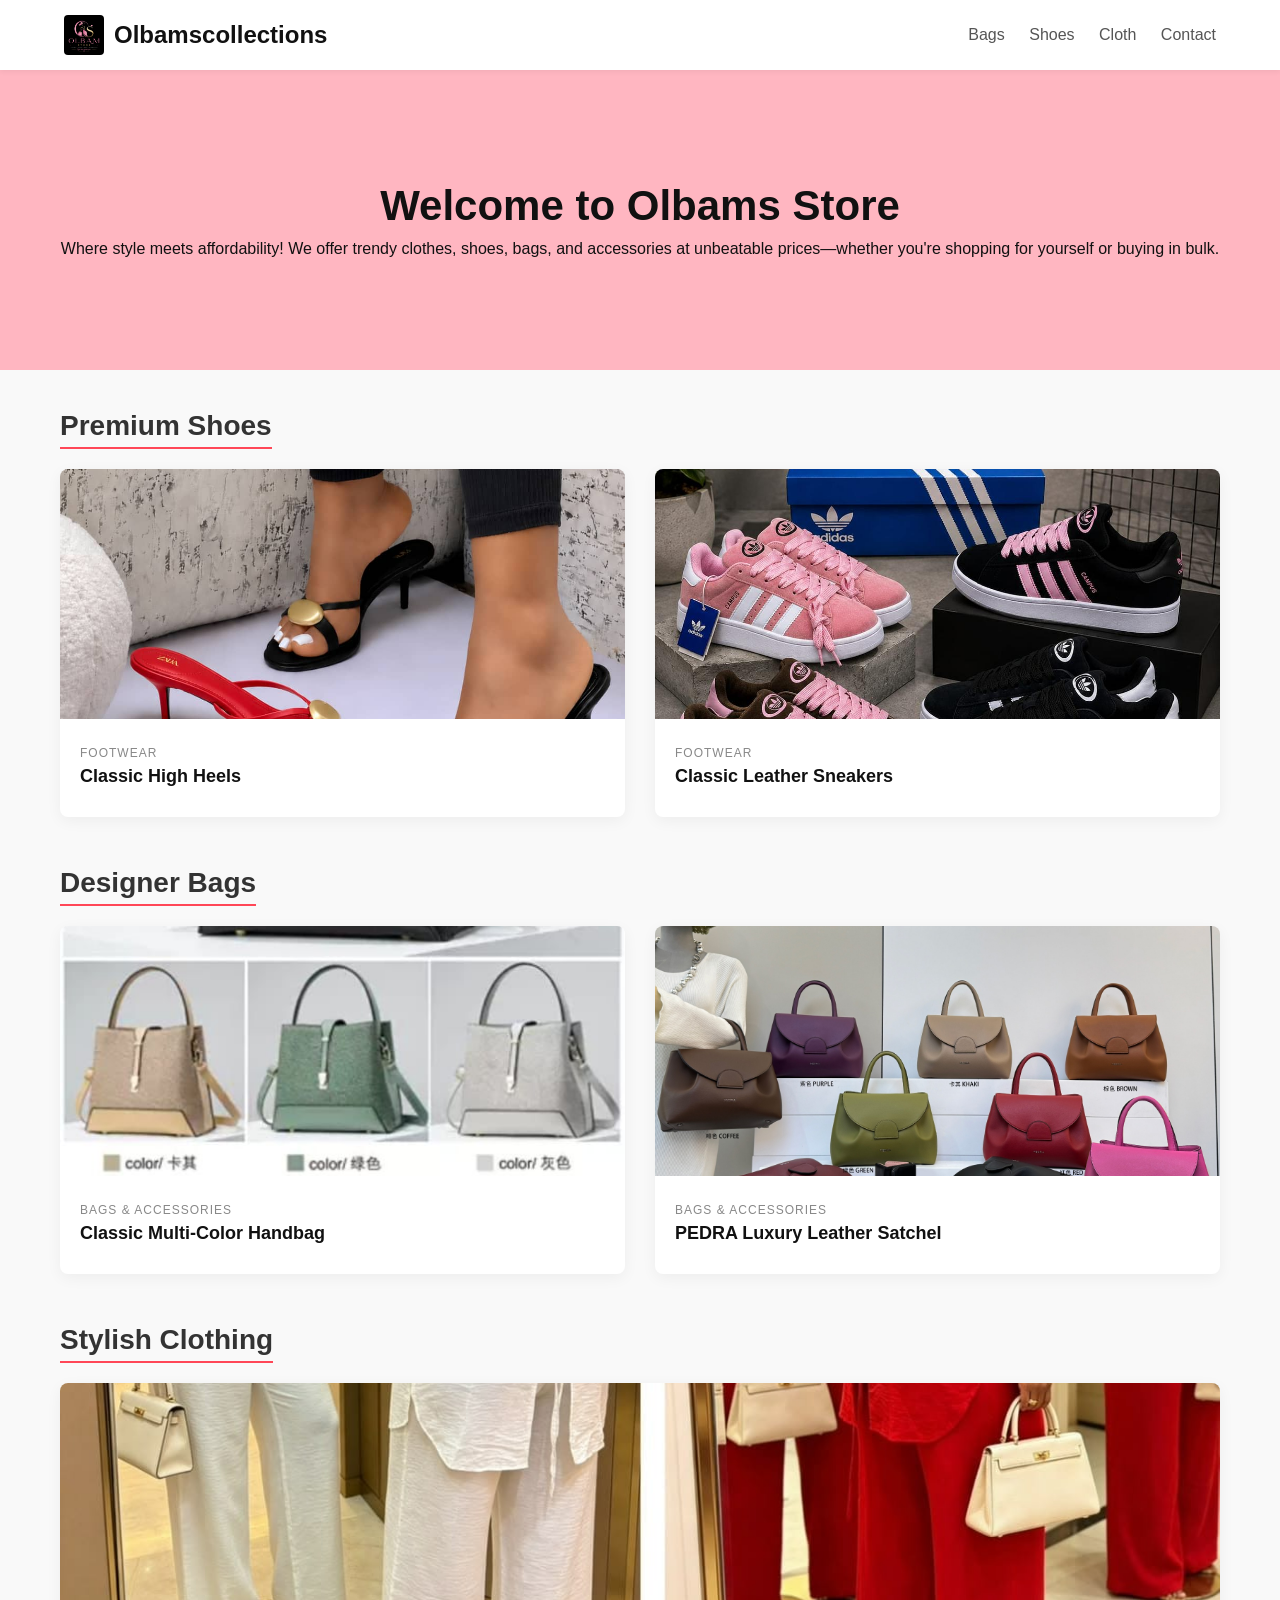
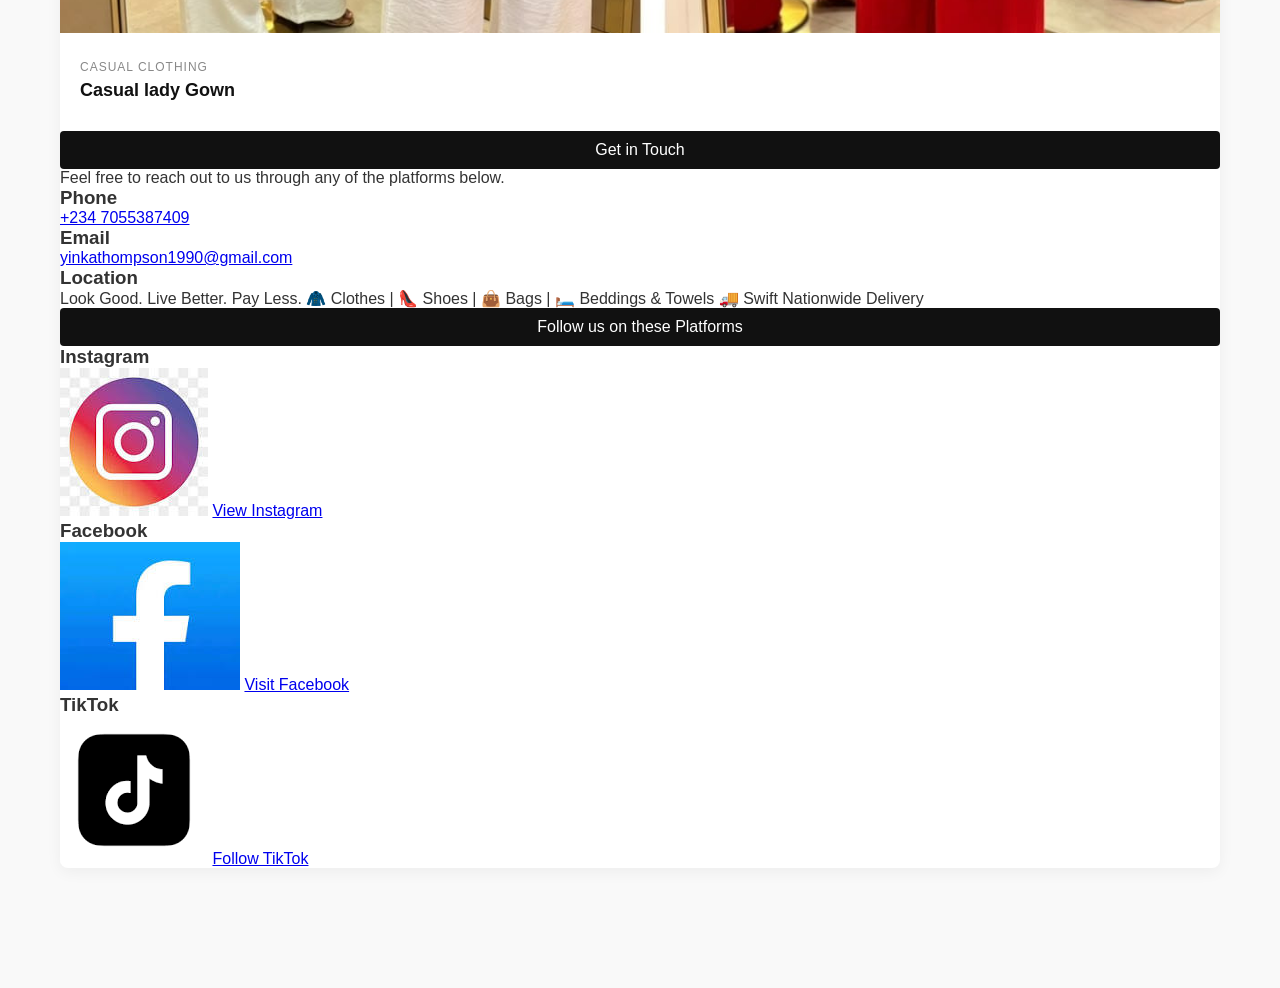
<file: index.html>
<!DOCTYPE html>
<html lang="en">
<head>
    <meta charset="UTF-8">
    <meta name="viewport" content="width=device-width, initial-scale=1.0">
    <title>Olbamscollections | Shoes, Bags & Furniture</title>
    <style>
        /* Base Styles */
        * {
            margin: 0;
            padding: 0;
            box-sizing: border-box;
            font-family: 'Segoe UI', Tahoma, Geneva, Verdana, sans-serif;
        }

        body {
            background-color: #f9f9f9;
            color: #333;
            padding-bottom: 70px; /* Prevents call bar from overlapping content at the bottom */
        }

        /* Header & Navigation */
        header {
            background-color: #ffffff;
            padding: 15px 5%;
            display: flex;
            justify-content: space-between;
            align-items: center;
            box-shadow: 0 2px 5px rgba(0,0,0,0.05);
            position: sticky;
            top: 0;
            z-index: 100;
        }

        /* Container to align image and text side-by-side */
        .logo-container {
            display: flex;
            align-items: center;
            gap: 10px; /* Space between the image logo and text logo */
        }

        /* Small Logo Image Styling */
        .logo-img {
            height: 40px; /* Keeps the logo small and tidy */
            width: auto;
            object-fit: contain;
            border-radius: 4px;
        }

        .logo-text {
            font-size: 24px;
            font-weight: bold;
            color: #111;
        }

        nav a {
            text-decoration: none;
            color: #555;
            margin-left: 20px;
            font-weight: 500;
            transition: color 0.3s;
        }

        nav a:hover {
            color: #ff4757;
        }

        /* Hero Banner with Pink Background */
        .hero {
            background: #ffb6c1; /* Soft pink aesthetic color */
            height: 300px;
            display: flex;
            flex-direction: column;
            justify-content: center;
            align-items: center;
            color: #111111; /* Changed text to dark for sharp contrast against pink */
            text-align: center;
            padding: 20px;
        }

        .hero h1 {
            font-size: 42px;
            margin-bottom: 10px;
        }

        /* Product Section */
        .container {
            max-width: 1200px;
            margin: 40px auto;
            padding: 0 20px;
        }

        .section-title {
            font-size: 28px;
            margin-bottom: 20px;
            border-bottom: 2px solid #ff4757;
            padding-bottom: 5px;
            display: inline-block;
        }

        .product-grid {
            display: grid;
            grid-template-columns: repeat(auto-fit, minmax(280px, 1fr));
            gap: 30px;
            margin-bottom: 50px;
        }

        /* Product Card */
        .product-card {
            background: white;
            border-radius: 8px;
            overflow: hidden;
            box-shadow: 0 4px 15px rgba(0,0,0,0.05);
            transition: transform 0.3s;
        }

        .product-card:hover {
            transform: translateY(-5px);
        }

        .product-image {
            width: 100%;
            height: 250px;
            object-fit: cover;
            background-color: #eaeaea;
        }

        .product-info {
            padding: 20px;
        }

        .product-category {
            font-size: 12px;
            color: #888;
            text-transform: uppercase;
            letter-spacing: 1px;
        }

        .product-name {
            font-size: 18px;
            margin: 5px 0 10px 0;
            color: #111;
        }

        .product-price {
            font-size: 16px;
            font-weight: bold;
            color: #ff4757;
            margin-bottom: 15px;
        }

        .buy-btn {
            display: block;
            width: 100%;
            padding: 10px;
            background-color: #111;
            color: white;
            text-align: center;
            text-decoration: none;
            border-radius: 4px;
            font-weight: 500;
            transition: background 0.3s;
        }

        .buy-btn:hover {
            background-color: #ff4757;
        }

        /* Standalone Contact Info Styling */
        .contact-section {
            background-color: #ffffff;
            border-radius: 8px;
            padding: 30px;
            margin-bottom: 60px;
            box-shadow: 0 4px 15px rgba(0,0,0,0.05);
        }

        .contact-details {
            display: grid;
            grid-template-columns: repeat(auto-fit, minmax(250px, 1fr));
            gap: 20px;
            margin-top: 15px;
        }

        .contact-box h4 {
            font-size: 16px;
            color: #ff4757;
            margin-bottom: 5px;
            text-transform: uppercase;
        }

        .contact-box p {
            font-size: 15px;
            color: #555;
            line-height: 1.5;
        }

        /* Persistent Call Bar under the website */
        .call-bar {
            position: fixed;
            bottom: 0;
            left: 0;
            width: 100%;
            background-color: #2ed573;
            color: white;
            display: flex;
            justify-content: space-around;
            align-items: center;
            padding: 12px 10px;
            box-shadow: 0 -3px 10px rgba(0,0,0,0.15);
            z-index: 1000;
        }

        .call-bar-text {
            font-size: 16px;
            font-weight: 500;
        }

        .call-bar-actions {
            display: flex;
            gap: 15px;
        }

        .call-btn {
            background-color: white;
            color: #2ed573;
            text-decoration: none;
            padding: 8px 18px;
            border-radius: 20px;
            font-weight: bold;
            font-size: 14px;
            display: flex;
            align-items: center;
            gap: 5px;
            transition: opacity 0.3s;
        }

        .call-btn.secondary {
            background-color: #ff4757;
            color: white;
        }

        .call-btn:hover {
            opacity: 0.9;
        }

        /* Responsive adjustments for mobile */
        @media (max-width: 600px) {
            .call-bar {
                flex-direction: column;
                gap: 8px;
                text-align: center;
            }
            .call-bar-text {
                font-size: 14px;
            }
            body {
                padding-bottom: 110px;
            }
        }
    </style>
</head>
<body>

    <!-- Header Navigation -->
<!-- Header Navigation --> 
<header> 
  <div class="logo-container"> 
    <img src="logo 2.jpeg" alt="Olbamscollections Logo" class="logo-img"> 
    <span class="logo-text">Olbamscollections</span> 
  </div> 

  <!-- Mobile Menu Button (Visible only on mobile) --> 
  <button class="mobile-menu-btn" aria-label="Toggle navigation"> ☰ </button> 

  <!-- Navigation Links --> 
  <nav class="nav-links"> 
    <a href="#bags">Bags</a> 
    <a href="#shoes">Shoes</a> 
    <a href="#cloth">Cloth</a> 
    <a href="#contact">Contact</a> 
  </nav> 
</header> 

<style> 
  /* Base Navigation Styling (Desktop First) */ 
  header { 
    display: flex; 
    justify-content: space-between; 
    align-items: center; 
    padding: 1rem; 
  } 
  .nav-links a { 
    margin-left: 20px; 
    text-decoration: none; 
  } 
  /* Hide the mobile menu button by default on desktop */ 
  .mobile-menu-btn { 
    display: none; 
    font-size: 2rem; 
    background: none; 
    border: none; 
    cursor: pointer; 
  } 
  /* Mobile Screen Styles (Screens smaller than 768px) */ 
  @media (max-width: 768px) { 
    .mobile-menu-btn { 
      display: block; /* Shows the hamburger button on phone screens */ 
    } 
    .nav-links { 
      display: none; /* Hides the regular links until clicked/toggled */ 
    } 
  } 
</style>


    <!-- Hero Banner (Pink Theme) -->
    <section class="hero">
        <h1>Welcome to Olbams Store</h1>
        <p>Where style meets affordability! We offer trendy clothes, shoes, bags, and accessories at unbeatable prices—whether you're shopping for yourself or buying in bulk.</p>
    </section>

    <!-- Main Store Content -->
    <main class="container">
        
        <!-- Shoes Section -->
        <h2 id="shoes" class="section-title">Premium Shoes</h2>
        <div class="product-grid">
            <div class="product-card">
                <img src="sheo i.jpeg" alt="Running Shoes" class="product-image">
                <div class="product-info">
                    <span class="product-category">Footwear</span>
                    <h3 class="product-name">Classic High Heels </h3>
                </div>
            </div>
            <div class="product-card">
                <img src="shoe boy 1.jpeg" alt="Leather Sneakers" class="product-image">
                <div class="product-info">
                    <span class="product-category">Footwear</span>
                    <h3 class="product-name">Classic Leather Sneakers</h3>
                </div>
            </div>
        </div>

        <!-- Bags Section -->
        <h2 id="bags" class="section-title">Designer Bags</h2>
        <div class="product-grid">
            <div class="product-card">
                <img src="bag 1.jpeg" alt="Classic Elegant Handbag" class="product-image">
                <div class="product-info">
                    <span class="product-category">Bags & Accessories</span>
                    <h3 class="product-name">Classic Multi-Color Handbag </h3>
                </div>
            </div>
            <div class="product-card">
                <img src="bag i.jpeg" alt="PEDRA Luxury Handbag" class="product-image">
                <div class="product-info">
                    <span class="product-category">Bags & Accessories</span>
                    <h3 class="product-name">PEDRA Luxury Leather Satchel </h3>
                </div>
            </div>
        </div>

        <!-- Clothing Section -->
        <h2 id="clothing" class="section-title">Stylish Clothing</h2>
        <div class="product-grid">
            <div class="product-card">
                <img src="cloth i.jpeg" alt="Casual lady Gown" class="product-image">
                <div class="product-info">
                    <span class="product-category">casual clothing</span>
                    <h3 class="product-name">Casual lady Gown</h3>
                </div>  


    <title>Contact Info</title>
    <link rel="stylesheet" href="style.css">
    <!-- Font Awesome for Social Media Icons -->
    <link rel="stylesheet" href="https://cloudflare.com">
</head>
<body>

    <div class="contact-container">
         <a href="#" class="buy-btn">Get in Touch </a>
        <p>Feel free to reach out to us through any of the platforms below.</p>

        <div class="contact-info">
            <!-- Phone Box -->
            <div class="info-box">
                <i class="fas fa-phone-alt"></i>
                <h3>Phone</h3>
                <p><a href="tel:+2347055387409">+234 7055387409</a></p>
            </div>

            <!-- Email Box -->
            <div class="info-box">
                <i class="fas fa-envelope"></i>
                <h3>Email</h3>
                <p><a href="yinkathompson1990@gmail.com">yinkathompson1990@gmail.com</a></p>
            </div>

            <!-- Address Box -->
            <div class="info-box">
                <i class="fas fa-map-marker-alt"></i>
                <h3>Location</h3>
                <p>Look Good. Live Better. Pay Less.
🧥 Clothes | 👠 Shoes | 👜 Bags | 🛏️ Beddings & Towels
🚚 Swift Nationwide Delivery</p>
            </div>
        </div>

       <!DOCTYPE html>
<html lang="en">
<head>
    <meta charset="UTF-8">
    <meta name="viewport" content="width=device-width, initial-scale=1.0">
    <title>Social Media Cards Grid</title>
    <link rel="stylesheet" href="style.css">
    <!-- Font Awesome for Social Media Icons -->
    <link rel="stylesheet" href="https://cloudflare.com">
</head>
<body>
<a href="#" class="buy-btn">Follow us on these Platforms </a>
    <div class="grid-container">
        
        <!-- Instagram Card -->
        <div class="social-card instagram-card">
            <div class="card-header">
                <i class="fab fa-instagram brand-icon"></i>
                <h3>Instagram</h3>
            </div>
            <div class="image-wrapper">
                <!-- Replace the URL below with your actual image path -->
                <img src="insta2.jpg" alt="Instagram Post Showcase">
            <a href="https://www.instagram.com/olbamstore/" target="" class="profile-link">View Instagram</a>
        </div>

        <!-- Facebook Card -->
        <div class="social-card facebook-card">
            <div class="card-header">
                <i class="fab fa-facebook-f"></i>
                <h3>Facebook</h3>
            </div>
            <div class="image-wrapper">
                <!-- Replace the URL below with your actual image path -->
                <img src="facebook.1.jpg" alt="Facebook Feed Showcase">
            
            <a href="https://web.facebook.com/profile.php?id=100061948012193&rdid=5kzaS5YkPNs98tV8&share_url=https%3A%2F%2Fweb.facebook.com%2Fshare%2F1cCsZYzgQ6%2F%3F_rdc%3D1%26_rdr#" target="_blank" class="profile-link">Visit Facebook</a>
        </div>

        <!-- TikTok Card -->
        <div class="social-card tiktok-card">
            <div class="card-header">
                <i class="fab fa-tiktok"></i>
                <h3>TikTok</h3>
            </div>
            <div class="image-wrapper">
                <!-- Replace the URL below with your actual image path -->
                <img src="tic2.png" alt="TikTok Video Showcase">
            <a href="https://www.tiktok.com/@olbams_collections" target="_blank" class="profile-link">Follow TikTok</a>
        </div>

    </div>


</body>
<script>
  function toggleMenu () {
    document.getElementById("nav-menu").classList.toggle("active")
  }
</script>
</html>
</file>
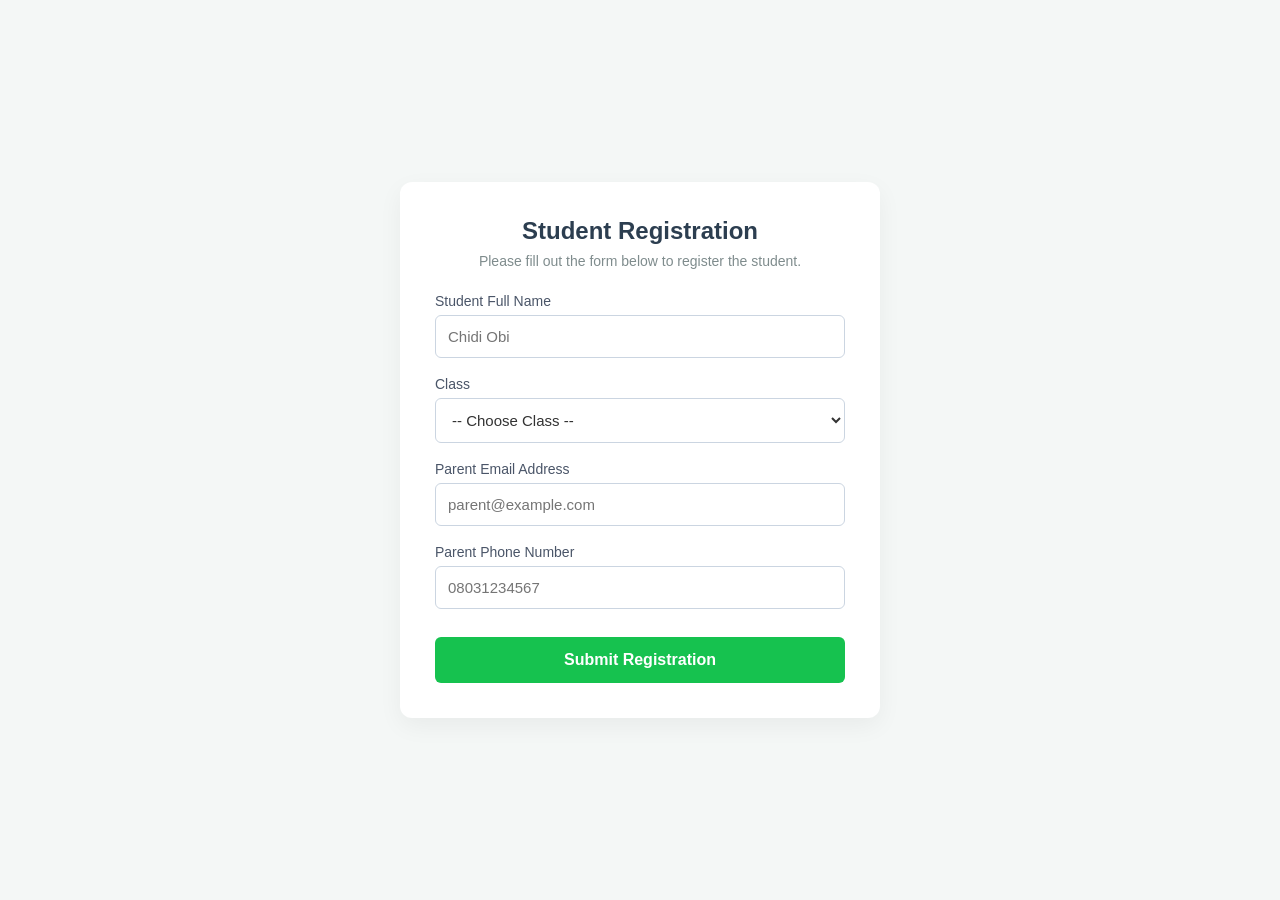
<file: register.html>
<!DOCTYPE html>
<html lang="en">

<head>
    <meta charset="UTF-8">
    <meta name="viewport" content="width=device-width, initial-scale=1.0">
    <title>Student Registration</title>
    <style>
        * {
            box-sizing: border-box;
            margin: 0;
            padding: 0;
            font-family: 'Segoe UI', Tahoma, Geneva, Verdana, sans-serif;
        }

        body {
            background-color: #f4f7f6;
            display: flex;
            justify-content: center;
            align-items: center;
            min-height: 100vh;
            padding: 20px;
        }

        .registration-container {
            background-color: #ffffff;
            padding: 35px;
            border-radius: 12px;
            box-shadow: 0 8px 24px rgba(0, 0, 0, 0.05);
            max-width: 480px;
            width: 100%;
        }

        h2 {
            color: #2c3e50;
            margin-bottom: 8px;
            font-size: 24px;
            text-align: center;
        }

        p.subtitle {
            color: #7f8c8d;
            font-size: 14px;
            margin-bottom: 24px;
            text-align: center;
        }

        .form-group {
            margin-bottom: 18px;
        }

        label {
            display: block;
            margin-bottom: 6px;
            font-size: 14px;
            font-weight: 500;
            color: #4a5568;
        }

        input,
        select {
            width: 100%;
            padding: 12px;
            border: 1px solid #cbd5e1;
            border-radius: 6px;
            font-size: 15px;
            color: #333;
            background-color: #fff;
            transition: border-color 0.2s, box-shadow 0.2s;
        }

        input:focus,
        select:focus {
            outline: none;
            border-color: #26d420;
            box-shadow: 0 0 0 3px rgba(52, 152, 219, 0.1);
        }

        button {
            background-color: #16c24f;
            color: white;
            border: none;
            padding: 14px;
            width: 100%;
            border-radius: 6px;
            font-size: 16px;
            font-weight: 600;
            cursor: pointer;
            transition: background-color 0.2s;
            margin-top: 10px;
        }

        button:hover {
            background-color: #2980b9;
        }

        button:disabled {
            background-color: #95a5a6;
            cursor: not-allowed;
        }
    </style>
</head>

<body>

    <div class="registration-container">
        <h2>Student Registration</h2>
        <p class="subtitle">Please fill out the form below to register the student.</p>

        <form id="student-form" action="https://formsubmit.co/popoolaobaoluwa571@gmail.com" method="POST">
            <input type="hidden" name="_subject" value="New Student Registration">
            <input type="hidden" name="_template" value="table">
            <input type="hidden" name="_captcha" value="false">
            <input type="hidden" name="_next" value="https://kingsamson1.github.io/Monidams-Schools-Website/thankyou.html">
            <!-- Student Full Name -->
            <div class="form-group">
                <label for="student-name">Student Full Name</label>
                <input type="text" id="student-name" name="student_name" placeholder="Chidi Obi" required>
            </div>

            <!-- Class Selection -->
            <div class="form-group">
                <label for="student-class">Class</label>
                <select id="student-class" name="student_class" required>
                    <option value="" disabled selected>-- Choose Class --</option>
                    <option value="Primary 1">Primary 1</option>
                    <option value="Primary 2">Primary 2</option>
                    <option value="Primary 3">Primary 3</option>
                    <option value="Primary 4">Primary 4</option>
                    <option value="Primary 5">Primary 5</option>
                    <option value="Primary 6">Primary 6</option>
                    <option value="JSS 1">JSS 1</option>
                    <option value="JSS 2">JSS 2</option>
                    <option value="JSS 3">JSS 3</option>
                    <option value="SS 1">SS 1</option>
                    <option value="SS 2">SS 2</option>
                    <option value="SS 3">SS 3</option>
                </select>
            </div>

            <!-- Parent Email -->
            <div class="form-group">
                <label for="parent-email">Parent Email Address</label>
                <input type="email" id="parent-email" name="parent_email" placeholder="parent@example.com" required>
            </div>

            <!-- Parent Phone Number -->
            <div class="form-group">
                <label for="parent-phone">Parent Phone Number</label>
                <input type="tel" id="parent-phone" name="parent_phone" placeholder="08031234567" required>
            </div>

            <!-- Submit Button -->
            <button type="submit" id="submit-btn">Submit Registration</button>
        </form>
    </div>
</body>

</html>
</file>
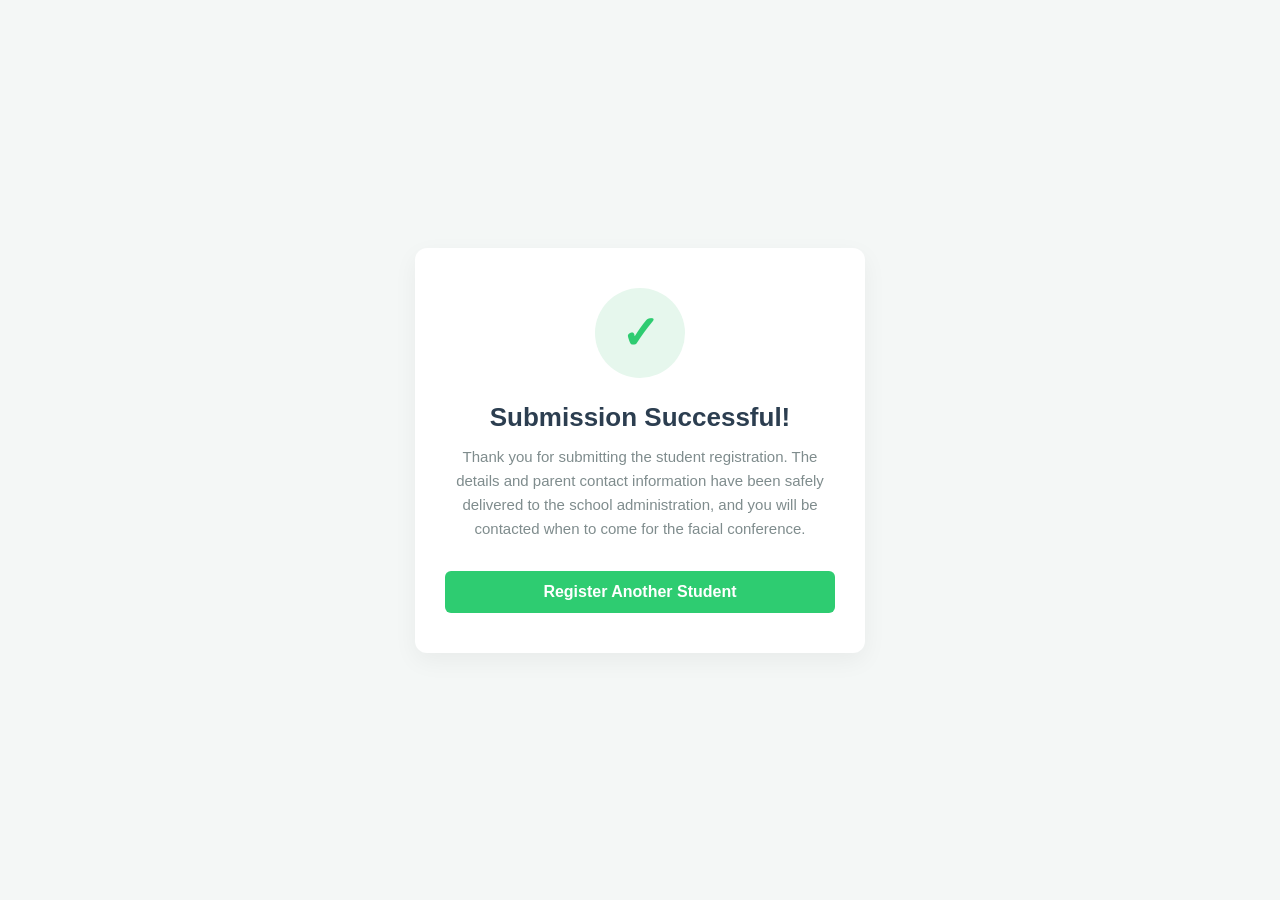
<file: thankyou.html>
<!DOCTYPE html>
<html lang="en">
<head>
  <meta charset="UTF-8">
  <meta name="viewport" content="width=device-width, initial-scale=1.0">
  <title>Registration Complete</title>
  <style>
    * {
      box-sizing: border-box;
      margin: 0;
      padding: 0;
      font-family: 'Segoe UI', Tahoma, Geneva, Verdana, sans-serif;
    }

    body {
      background-color: #f4f7f6;
      display: flex;
      justify-content: center;
      align-items: center;
      min-height: 100vh;
      padding: 20px;
    }

    .thankyou-container {
      background-color: #ffffff;
      padding: 40px 30px;
      border-radius: 12px;
      box-shadow: 0 8px 24px rgba(0, 0, 0, 0.05);
      max-width: 450px;
      width: 100%;
      text-align: center;
      animation: fadeInUp 0.6s ease-out;
    }

    /* Success Circle & Checkmark */
    .checkmark-circle {
      width: 90px;
      height: 90px;
      background-color: #e6f7ed;
      color: #2ecc71;
      border-radius: 50%;
      display: flex;
      justify-content: center;
      align-items: center;
      margin: 0 auto 24px auto;
      font-size: 46px;
      font-weight: bold;
    }

    h1 {
      color: #2c3e50;
      font-size: 26px;
      margin-bottom: 12px;
    }

    p {
      color: #7f8c8d;
      font-size: 15px;
      line-height: 1.6;
      margin-bottom: 30px;
    }

    /* Return Action Button */
    .btn-return {
      display: block;
      background-color: #2ecc71;
      color: #ffffff;
      text-decoration: none;
      padding: 12px;
      border-radius: 6px;
      font-size: 16px;
      font-weight: 600;
      transition: background-color 0.2s ease, transform 0.1s ease;
    }

    .btn-return:hover {
      background-color: #27ae60;
    }

    .btn-return:active {
      transform: scale(0.98);
    }

    /* Smooth page entry animation */
    @keyframes fadeInUp {
      from {
        opacity: 0;
        transform: translateY(20px);
      }
      to {
        opacity: 1;
        transform: translateY(0);
      }
    }
  </style>
</head>
<body>

  <div class="thankyou-container">
    <!-- Clean Styled Visual Checkmark -->
    <div class="checkmark-circle">✓</div>
    
    <h1>Submission Successful!</h1>
    <p>Thank you for submitting the student registration. The details and parent contact information have been safely delivered to the school administration, and you will be contacted when to come for the facial conference. </p>
    
    <!-- Links back directly to your register.html file -->
    <a href="register.html" class="btn-return">Register Another Student</a>
  </div>
  

</body>
</html>
</file>
<file: style.css>
/* ==========================================
   Base Styles
   ========================================== */
* {
    margin: 0;
    padding: 0;
    box-sizing: border-box;
    font-family: 'Segoe UI', Tahoma, Geneva, Verdana, sans-serif;
}

body {
    background-color: #f9f9f9;
    color: #333;
    padding-bottom: 70px; /* Prevents call bar from overlapping content at the bottom */
}

/* ==========================================
   Header & Navigation Styling
   ========================================== */
header {
    background-color: #ffffff;
    padding: 15px 5%;
    display: flex;
    justify-content: space-between;
    align-items: center;
    box-shadow: 0 2px 5px rgba(0,0,0,0.05);
    position: sticky;
    top: 0;
    z-index: 100;
}

/* Container to align image and text side-by-side */
.logo-container {
    display: flex;
    align-items: center;
    gap: 10px; /* Space between the image logo and text logo */
}

/* Small Logo Image Styling */
.logo-img {
    height: 40px; /* Keeps the logo small and tidy */
    width: auto;
    object-fit: contain;
    border-radius: 4px;
}

.logo-text {
    font-size: 24px;
    font-weight: bold;
    color: #111;
}

nav a {
    text-decoration: none;
    color: #555;
    margin-left: 20px;
    font-weight: 500;
    transition: color 0.3s;
}

nav a:hover {
    color: #ff4757;
}

/* ==========================================
   Hero Banner Styling
   ========================================== */
.hero {
    background: #ffb6c1; /* Beautiful pink theme */
    height: 300px;
    display: flex;
    flex-direction: column;
    justify-content: center;
    align-items: center;
    color: #111111; /* Changed to dark for sharp contrast against pink */
    text-align: center;
    padding: 20px;
}

.hero h1 {
    font-size: 42px;
    margin-bottom: 10px;
}

/* ==========================================
   Product Grid Content Layout
   ========================================== */
.container {
    max-width: 1200px;
    margin: 40px auto;
    padding: 0 20px;
}

.section-title {
    font-size: 28px;
    margin-bottom: 20px;
    border-bottom: 2px solid #ff4757;
    padding-bottom: 5px;
    display: inline-block;
}

.product-grid {
    display: grid;
    grid-template-columns: repeat(auto-fit, minmax(280px, 1fr));
    gap: 30px;
    margin-bottom: 50px;
}

/* ==========================================
   Individual Product Cards
   ========================================== */
.product-card {
    background: white;
    border-radius: 8px;
    overflow: hidden;
    box-shadow: 0 4px 15px rgba(0,0,0,0.05);
    transition: transform 0.3s;
}

.product-card:hover {
    transform: translateY(-5px);
}

.product-image {
    width: 100%;
    height: 250px;
    object-fit: cover;
    background-color: #eaeaea;
}

.product-info {
    padding: 20px;
}

.product-category {
    font-size: 12px;
    color: #888;
    text-transform: uppercase;
    letter-spacing: 1px;
}

.product-name {
    font-size: 18px;
    margin: 5px 0 10px 0;
    color: #111;
}

.product-price {
    font-size: 16px;
    font-weight: bold;
    color: #ff4757;
    margin-bottom: 15px;
}

.buy-btn {
    display: block;
    width: 100%;
    padding: 10px;
    background-color: #111;
    color: white;
    text-align: center;
    text-decoration: none;
    border-radius: 4px;
    font-weight: 500;
    transition: background 0.3s;
}

.buy-btn:hover {
    background-color: #ff4757;
}

/* ==========================================
   Persistent Bottom Contact / Call Bar
   ========================================== */
.call-bar {
    position: fixed;
    bottom: 0;
    left: 0;
    width: 100%;
    background-color: #2ed573; /* Modern green color */
    color: white;
    display: flex;
    justify-content: space-around;
    align-items: center;
    padding: 12px 10px;
    box-shadow: 0 -3px 10px rgba(0,0,0,0.15);
    z-index: 1000;
}

.call-bar-text {
    font-size: 16px;
    font-weight: 500;
}

.call-bar-actions {
    display: flex;
    gap: 15px;
}

.call-btn {
    background-color: white;
    color: #2ed573;
    text-decoration: none;
    padding: 8px 18px;
    border-radius: 20px;
    font-weight: bold;
    font-size: 14px;
    display: flex;
    align-items: center;
    gap: 5px;
    transition: opacity 0.3s;
}

.call-btn.secondary {
    background-color: #ff4757;
    color: white;
}

.call-btn:hover {
    opacity: 0.9;
}

/* ==========================================
   Responsive Mobile Optimization
   ========================================== */
@media (max-width: 600px) {
    .call-bar {
        flex-direction: column;
        gap: 8px;
        text-align: center;
    }
    .call-bar-text {
        font-size: 14px;
    }
    body {
        padding-bottom: 110px; /* Extra space for stacked mobile bar layout */
    }
}
</file>
